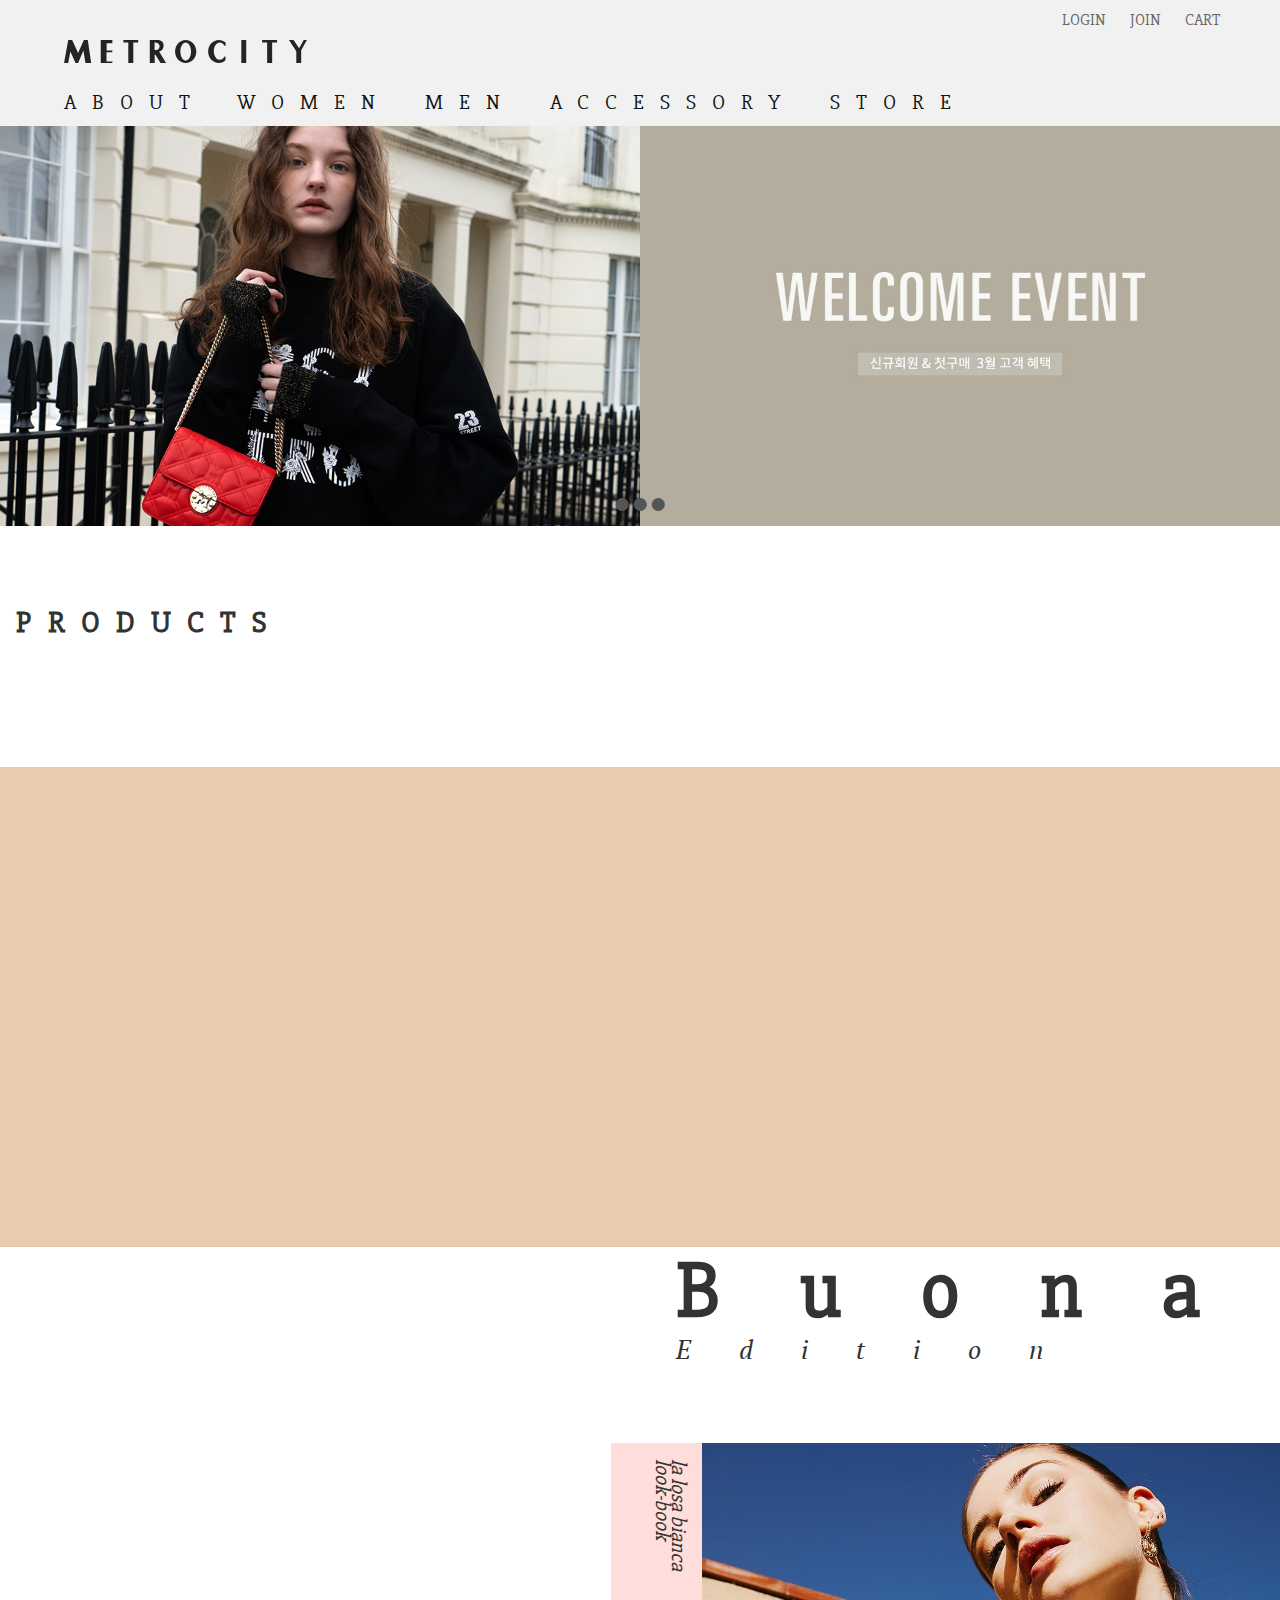
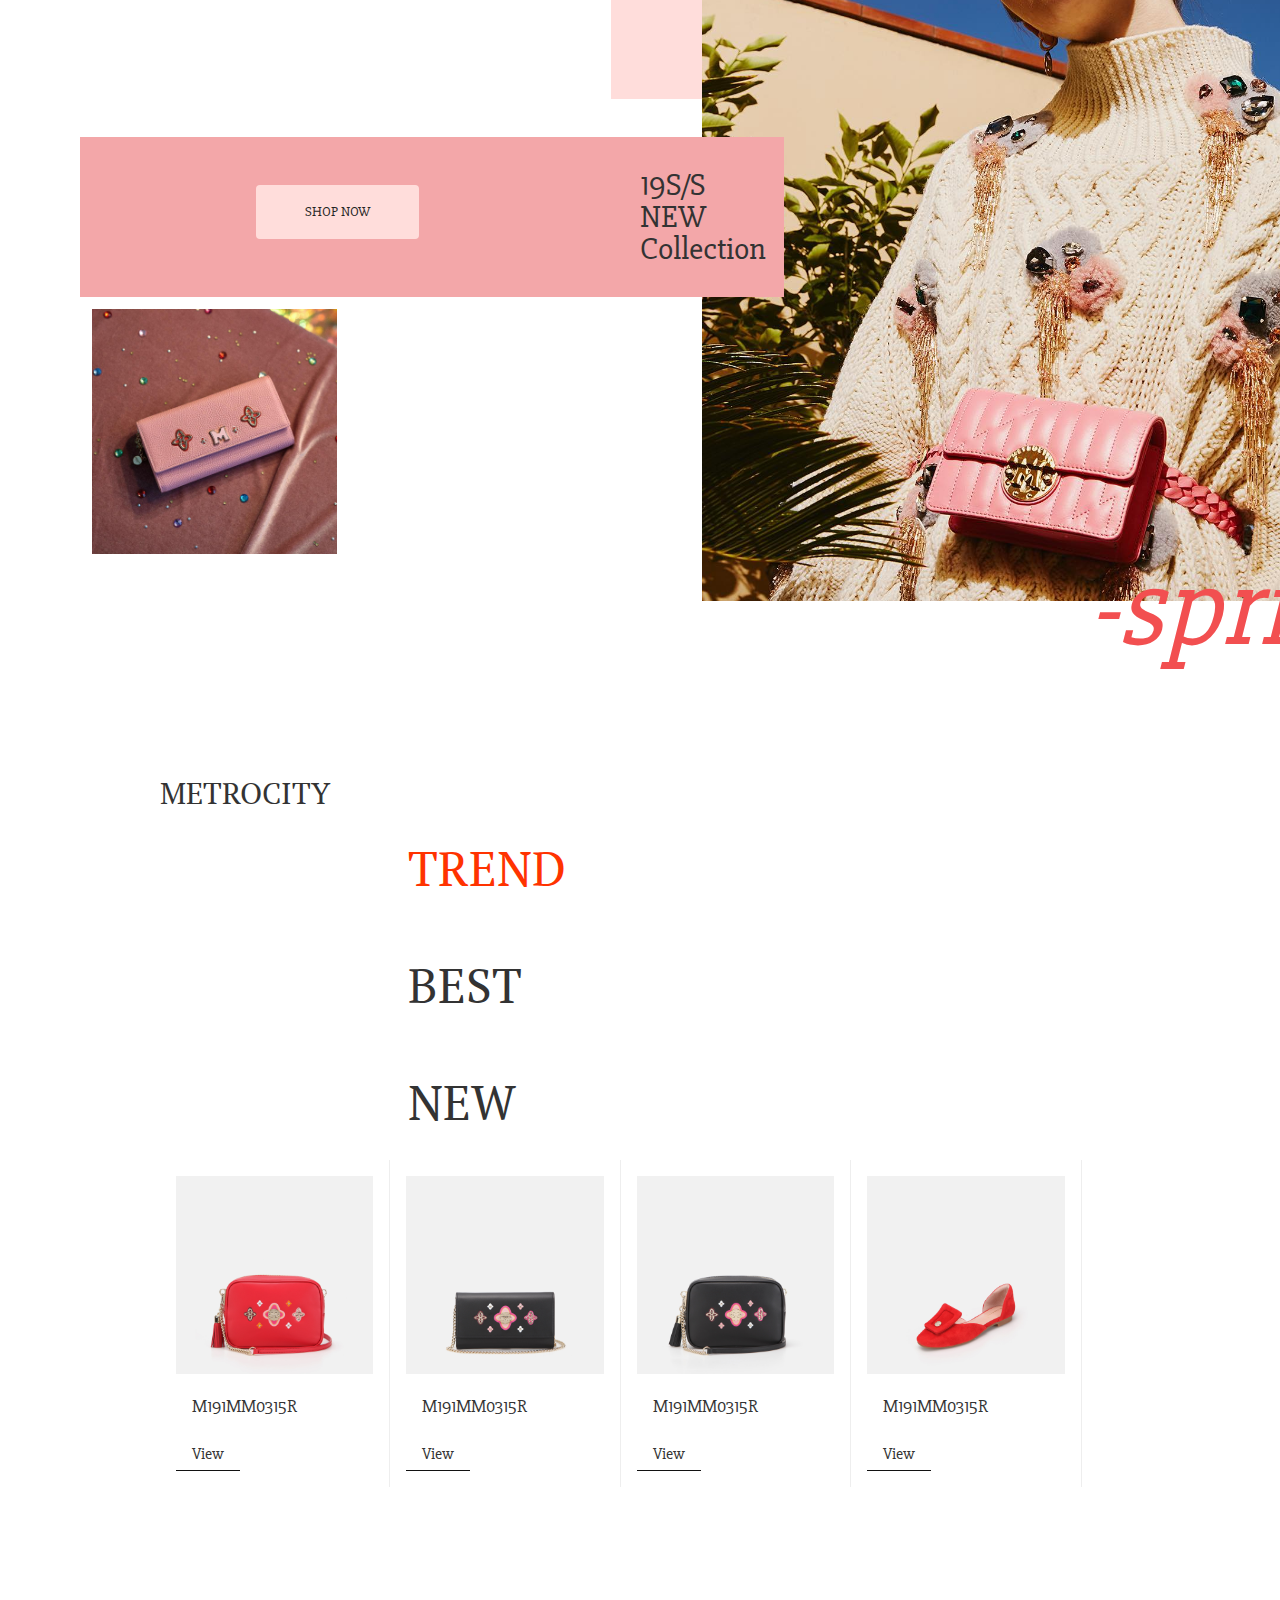
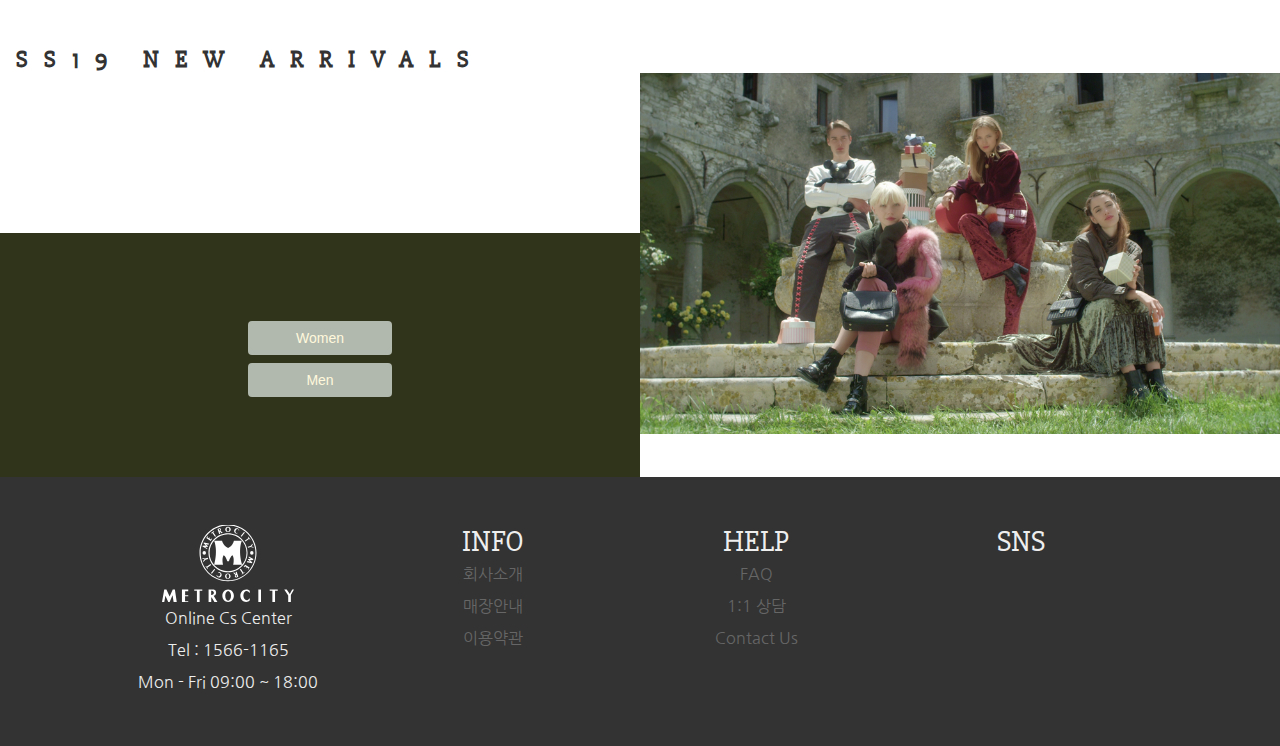
<file: public/main/main.html>
<!DOCTYPE html>
<html lang="ko">

<head>
	<meta charset="UTF-8">
	<meta name="viewport" content="width=device-width, initial-scale=1.0">
	<meta http-equiv="X-UA-Compatible" content="ie=edge">
	<link rel="shortcut icon" href="../favicon.ico" type="image/x-icon">
	<link rel="icon" href="../favicon.ico" type="image/x-icon">
	<title></title>
	<link rel="stylesheet" href="https://use.fontawesome.com/releases/v5.6.3/css/all.css" integrity="sha384-UHRtZLI+pbxtHCWp1t77Bi1L4ZtiqrqD80Kn4Z8NTSRyMA2Fd33n5dQ8lWUE00s/" crossorigin="anonymous">
	<link rel="stylesheet" href="../css/w3.css">
	<link rel="stylesheet" href="../css/bootstrap.min.css">
	<link rel="stylesheet" href="../css/main.css">
	<script src="../js/jquery-3.3.1.min.js"></script>
	<script src="../js/imagesloaded.pkgd.min.js"></script>
	<script src="../js/masonry.pkgd.min.js"></script>
	<script src="../js/bootstrap.min.js"></script>
</head>

<body>

	<header class="clear">

		<ul class="navs1">
			<li class="nav1"><a href="">CART</a></li>
			<li class="nav1"><a href="">JOIN</a></li>
			<li class="nav1"><a href="">LOGIN</a></li>

		</ul>


		<div class="logo clear"><img src="../img/logo1.svg"></div>
		<ul class="navs2">
			<li class="nav2"><a href="">ABOUT</a</li> <li class="nav2"><a href="">WOMEN</a></li>
			<li class="nav2"><a href="">MEN</a></li>
			<li class="nav2"><a href="">ACCESSORY</a></li>
			<li class="nav2"><a href="">STORE</a></li>
		</ul>


	</header>



	<li class="wrap">
		<section class="banner page">
			<ul class="banner_wrap">
				<li>
					<img src="../img/mbg_1.jpg" class="img">
					<div class="banner_slogan">
					</div>
				</li>
				<li>
					<img src="../img/mbg_2.jpg" class="img">
					<div class="banner_slogan">

					</div>
				</li>
				<li>
					<img src="../img/mbg_3.jpg" class="img">
					<div class="banner_slogan">
					</div>
				</li>

			</ul>
			<div class="cycle-pager"></div>
		</section>





		<section class="page page1 clear">
		  
			
			<h2>PRODUCTS</h2>
			<div class="box1">
			
				
				<div class="img1 spa_ani pimg" data-name="opaShow" data-duration="0.8s" data-delay="0.6s">	
					
						<img src="../img/p_img1.jpg" class="img">
						
					
					</div>

				<div class="img2 spa_ani pimg" data-name="opaShow" data-duration="0.8s" data-delay="0.8s">
						<div class="imgbg">
								
							<div>
							<h2>19ss</br>ONLY METROCITYMALL</h2>
							<button type="button" class="btn btn-danger">View products</button></div>
						
						</div>
						<img src="../img/p_img2.jpg" class="img"></div>
					
				
				
				<div class="img3 spa_ani pimg" data-name="opaShow" data-duration="0.8s" data-delay="1s">
						
						<img src=" ../img/p_img3.jpg"
				         class="img"></div>

						
			</div>
			<div class="p1_text">
				<h2>Buona</h2>
			    <h4>Edition</h4>
			</div>

		</section>




		<section class="page2">

				<div class="container clear">
						<div class="lookbook_wrap clear">
							
							
							<ul class="lookbooks">
							<li class="lookbook_txt">la losa bianca
								<br>look-book</li>
							<li class="lookbook_img"><img src="../img/p2_img1.jpg" class="img"></li>
						
							</ul>

							<div class="spring">-spring</div>
							
							
						</div>


					</div>



					<div class="collec_wrap">
						
						<ul>
							
							
								
							<li class="btns"><button type="button" class="btn btn-outline-danger now">SHOP NOW</button></li>
							
							
							
						   <li class="collec_tit">
							19S/S NEW Collection</li>


							
							
							
							
							<li class="collec_imgs">
								<img src="../img/p2_img2.jpg" class="img"></li>
						</ul>
					</div>
		</section>



		<section class="page page3">

			<div class="P3_hd">
				<h2>METROCITY</h2>
				<ul class="clear hand">
					
					<li><h2>TREND</h2></li>
					<li><h2>BEST</h2></li>
					<li><h2>NEW</h2></li>
					
				</ul>

				<div class="li_img spa_ani" data-name="rtMove" data-duration="0.8s" data-delay="0.6s"><img src="../img/p3_img.jpg" class="img"></div>
			</div>

			
			<ul class="md_tab clear">
                
							<li>
								<div class="box_img">
									
									<img src="../img/trend1.JPG" class="img">
									
								</div>
								
	
								<div class="li_txt">
									<h4>M191MM0315R</h4>
									
									<span class="w3-button w3-hover-black btn_View">View</span>
								</div>
								
								
								
							
							</li>

							
							<li>
									<div class="box_img"><img src="../img/trend2.JPG" class="img"></div>
									
									<div class="li_txt">
									<h4>M191MM0315R</h4>
									
									<span class="w3-button w3-hover-black btn_View">View</span>
									</div>
									
		
									
								</li>

								<li>
										<div class="box_img"><img src="../img/trend3.JPG" class="img"></div>
			
										
			
										<div class="li_txt">
											<h4>M191MM0315R</h4>
									
											<span class="w3-button w3-hover-black btn_View">View</span>
			
										</div>
									</li>

									<li>
											<div class="box_img"><img src="../img/trend4.JPG" class="img"></div>
				
											
				
											<div class="li_txt">
													<h4>M191MM0315R</h4>
									
													<span class="w3-button w3-hover-black btn_View">View</span>
				
											</div>
										</li>
						
			</ul>
			

			<ul class="md_tab clear">
                
					<li>
						<div class="box_img"><img src="../img/best1.JPG" class="img"></div>

						

						<div class="li_txt">
								<h4>M191MM0315R</h4>
				
								<span class="w3-button w3-hover-black btn_View">View</span>

						</div>
					</li>

					
					<li>
							<div class="box_img"><img src="../img/best2.JPG" class="img"></div>

							

							<div class="li_txt">
									<h4>M191MM0315R</h4>
					
									<span class="w3-button w3-hover-black btn_View">View</span>

							</div>
						</li>

						<li>
								<div class="box_img"><img src="../img/best3.jpg" class="img"></div>
	
								<div class="li_txt">
										<h4>M191MM0315R</h4>
						
										<span class="w3-button w3-hover-black btn_View">View</span>
	
								</div>
							</li>

							<li>
									<div class="box_img"><img src="../img/best4.JPG" class="img"></div>
		
									<div class="li_txt">
											<h4>M191MM0315R</h4>
							
											<span class="w3-button w3-hover-black btn_View">View</span>
		
									</div>
								</li>
				
							</ul>
	
	<ul class="md_tab clear">
                
			<li>
				<div class="box_img"><img src="../img/new1.JPG" class="img"></div>

				<div class="li_txt">
						<h4>M191MM0315R</h4>
		
						<span class="w3-button w3-hover-black btn_View">View</span>

				</div>
			</li>

			
			<li>
					<div class="box_img"><img src="../img/new2.JPG" class="img"></div>

					<div class="li_txt">
							<h4>M191MM0315R</h4>
			
							<span class="w3-button w3-hover-black btn_View">View</span>

					</div>
				</li>

				<li>
						<div class="box_img"><img src="../img/new3.jpg" class="img"></div>

						<div class="li_txt">
								<h4>M191MM0315R</h4>
				
								<span class="w3-button w3-hover-black btn_View">View</span>

						</div>
					</li>

					<li>
							<div class="box_img"><img src="../img/new4.JPG" class="img"></div>

							<div class="li_txt">
									<h4>M191MM0315R</h4>
					
									<span class="w3-button w3-hover-black btn_View">View</span>

							</div>
						</li>
		
</ul>



		</section>




		<section class="page4">
			
			<ul class="ssnew">
				
			 <li><h3>SS19 NEW ARRIVALS</h3></li>
			
				<li class="clear">
					
					<li class="flbtn">
					<div class="bgclo">
						<div class="btn btn-outline-dark new_btn">Women</div>
						
						<div class="btn btn-outline-dark new_btn">Men</div>
						
					
					</div>
					</li>
		
					<li class="imgfr"><img src="../img/sec4img.jpg" ></li>
				</li>

			</ul>

		</section>

	<footer class="clear">
		<div class="footbg">
			
		<ul class="footul clear">
			
			<ul class="foot_fl">
				<li><img src="../img/f_logo.svg"></li>
				<li>Online Cs Center</li>
				<li>Tel : 1566-1165</li>
				<li>Mon - Fri 09:00 ~ 18:00 </li>
			</ul>

			
			
			<ul class="info">
				<li><h2>INFO</h2></li>
				<li><a href="#">회사소개</a></li>
				<li><a href="#">매장안내</a></li>
				<li><a href="#">이용약관</a></li>
			</ul>
				
			<ul class="Help">
					<li><h2>HELP</h2></li>
					<li><a href="#">FAQ</a></li>
					<li><a href="#">1:1 상담</a></li>
					<li><a href="#">Contact Us</a></li>
					
			</ul>
				
			<ul class="sns">
					<li><h2>SNS</h2></li>
					<li><a href="#"><span class="fab fa-instagram"></span></a> </li>
					<li><a href="#"><span class="fab fa-facebook-square"></span></a></li>
					<li><a href="#"><span class="fab fa-twitter-square"></span></a></li>
				</ul>
			




		</ul>
					
				
					
					
	</footer>


	<script src="../js/page.spa.js"></script>
	<script src="../js/main.js"></script>
</body>

</html>
</file>
<file: public/css/main.css>
@import 'base.css';

/***** 공통사항 *****/
.cycle-pager { text-align: center; width: 100%; z-index: 9000; position: absolute; bottom: 10px; overflow: hidden;}
.cycle-pager span { font-family: arial; font-size: 30px; 
	display: inline-block; color: rgb(85, 85, 85); cursor: pointer; }
.cycle-pager span.cycle-pager-active { color: rgb(224, 47, 100);}
.cycle-pager > * { cursor: pointer;}
@media screen and (max-width:768px) {
	html, body {font-size:14px;}
}
@media screen and (max-width:480px) {
	html, body {font-size:12px;}
}
@media screen and (max-width:320px) {
	html, body {font-size:10px;}
}

@keyframes sizeUp {
	0% {transform:scale(1);}
	100% {transform:scale(1.2);}
}
@keyframes sizeDn {
	0% {transform:scale(1.2);}
	100% {transform:scale(1);}
}

/***** spa_ani *****/
.spa_ani {animation-fill-mode:forwards; opacity:0; animation-timing-function:ease-in-out;}
@keyframes opaShow {
	0% {opacity:0; transform:scale(0.5);}
	99% {opacity:1; transform:scale(1.02);}
	100% {opacity:1; transform:scale(1);}
}
@keyframes rtMove {
	0% {transform:translateX(100%); opacity:0;}
	99% {transform:translateX(-1%); opacity:1;}
	100% {transform:translateX(0); opacity:1;}
}
@keyframes ltMove {
	0% {transform:translateX(-100%); opacity:0;}
	99% {transform:translateX(1%); opacity:1;}
	100% {transform:translateX(0); opacity:1;}
}
@keyframes topMove {
	0% {transform:translateY(-100%); opacity:0;}
	99% {transform:translateY(1%); opacity:1;}
	100% {transform:translateY(0); opacity:1;}
}
@keyframes botMove {
	0% {transform:translateY(100%); opacity:0;}
	99% {transform:translateY(-1%); opacity:1;}
	100% {transform:translateY(0); opacity:1;}
}



/***** Header *****/
header {width:100%; position:fixed; font-family: 'Slabo 27px', serif;
	font-size:1rem; background-color: #f1f1f1; z-index:99999; top:0; left:0; }
.logo { padding-left: 4rem;}
.nav {cursor:pointer;}

/***** navigation PC *****/
.navs1{color:#222; float: left; width: 100%;padding-right: 3rem;}
.nav1 { float: right; padding:0.75em; }
.navs2{float: left; padding-left: 3rem;padding-top: 1rem; }
.nav2 {display: inline-block; padding:0.75em; font-size: 1.3rem; letter-spacing:1rem }
.nav2 > a{color: #121212}
.nav2 > a:hover{ color:#b38b0a}
.logo >img {width:20%;}


.banner {position:relative; width:100%; overflow:hidden;}
.banner_wrap {position:relative; width:100%;}
.banner_wrap > li{ position: absolute; width:100%;}


/*배너무빙의 기준*/
/***** banner PC .banner_wrap > li {position:absolute; width:100%;}
.banner_slogan {position:absolute; width:90%; left:5%; top:50%; color:#fff; transform:translateY(-50%); font-size:1rem;}
.banner_slogan > h1 {font-size:4em; margin-bottom:0.75em;}	
.banner_slogan > h4 {font-size:1.5em; margin-bottom:1em;}	
.banner_slogan > button {font-size:1em; padding:1em; 
	background-color:rgba(248, 248, 219, .7); color:#121212; border:none;}	
.banner_slogan > button:hover {background-color:rgba(248, 248, 219, 1);}
*****/


.page1{font-family: 'Slabo 27px', serif;}

.page1 > h2{padding-top: 5rem; letter-spacing: 1rem; font-weight: bold;     padding-left: 1rem}

.box1{ background-color: #e7ccaf;
	   position: relative; height: 30em; margin-top: 8rem;}


.pimg {float: left; 
	width: 33.3%;}
.imgbg{ background-color: rgba(0, 0, 0, 0.8); width: 100%; height: 100%; position: absolute; top: 0; left: 0; display: none;  }

.img1 > img{width: 90%; float: right; margin-right: 1rem  }



.img2{ position: relative;}
.img2 >.imgbg> img {width: 95%; }
.img2:hover .imgbg{ display: block;}
.img2 >.imgbg> div{ margin: auto; text-align: center;
    padding: 10rem; text-align: right
}
.img2 >.imgbg> div>h2{ color: #eee ; font-family: 'Slabo 27px', serif; }
.img3 > img {width: 90%; margin-left: 1rem}



.p1_text{ float: right}
.p1_text > h2{font-size: 5rem; letter-spacing: 5rem; font-weight: bold}
.p1_text > h4{font-family: 'PT Serif', serif; letter-spacing: 3rem; font-size: 1.6rem; font-style: italic; }

.page2{margin: 5rem; font-family: 'Slabo 27px', serif;}
.container {margin: 5rem 10rem}
.lookbook_wrap { float: right; width: 80%;}
.lookbooks{ float: right; width: 100%;}
	.lookbooks > li {float: left;}
	.lookbook_img{ width: 70%;
		float: right;}
    .lookbook_txt {background-color: #ffdddb; writing-mode: tb-rl; padding: 1rem 1rem 8rem 1rem; margin-left: 8rem; width:10%;font-size: 1.3rem;font-style: italic; font-weight: lighter}
	.spring {text-align: right; font-size: 7rem; color: #f24f50; font-style: italic; }

.collec_wrap {margin-top: -35rem; width: 16%; position: relative; float: left;}
.collec_tit {background-color: #f3a7a9; text-align: center; padding: 2rem 9rem 2rem 35rem;font-size: 2rem; line-height: 100%;}
.collec_imgs {padding: 0.75rem; width:150%}

.collec_wrap>ul>.btns{ float: right; display: inline-block;}

.btns > button {  padding: 1rem 3rem 1rem 3rem; color: #242424; background-color: #ffdddb}
.btns >.now{ margin-right: -10rem; margin-top: 3rem; text-align: center ;transition: .8s; transition-delay: .4s}
.now:hover{ background-color: #f24f50;color: white; }

.page3{ margin: 10rem; font-family: 'PT Serif', serif;}
.P3_hd{ margin: auto}
.P3_hd>ul{float: left; width: 50%;}
.P3_hd>ul>li{ float:right;  padding: 2rem; width: 55%;}
.P3_hd>ul>li>h2{font-size: 3rem; display: block; width: 10%}
.P3_hd>ul>li>h2:hover{ border-bottom: 0.1rem solid red; color:red
; transition: 0.3s; width: 50%; transition-delay: .4s}




.li_img{ float: right; width: 50%;}
.li_img>img{ width: 80%}
.li_txt>h4{line-height: 2rem; padding: 1rem;}

.md_tab{ font-size: 1rem; font-family: 'Slabo 27px', serif;}
.md_tab > li{ float: left; width: 24%; padding: 1rem;  border-right: 0.1rem solid #eee }

.btn_View{border-bottom: .1rem solid #121212 ; transition: 1s; transition-delay: .3s; }

.btn_View:hover{ border: .1rem solid red}

.page4{}

.ssnew{ }

.ssnew>li>h3{ padding-left: 1rem;  font-weight: bold; letter-spacing: 1rem; font-family: 'Slabo 27px', serif; }

.imgfr{float: right; width:50%; padding-bottom: 1rem}
.imgfr>img{ width: 100%}

.flbtn { text-align: center; float: left;;  width:50%;margin-top: 10rem;}
.flbtn>.bgclo{ background-color:#30341b; padding: 5rem; }
.new_btn{ background-color: #b1b9ae ; color: cornsilk; display: block;width: 30%; margin: auto;margin-top: 0.5rem; }
.new_btn:hover{ }


footer{font-family: 'Nanum Gothic', sans-serif;}
.footbg {background-color:#333; color: #eee; padding:3rem 6rem}
		

.footul>li{ float: left; width:  33.3%; }

.footbg>ul>.foot_fl>li>img{width:50%}

.footbg>ul>ul{ float: left; width:24.3%; text-align: center;}
.footul>ul>li>h2{font-family: 'Slabo 27px', serif; }
.footul>ul>li{line-height: 2rem;}
.foot_fl>li{line-height: 1.6rem;}

.sns>li:not(:first-child){ width: 10%;text-align: center; display: inline-block;}
</file>
